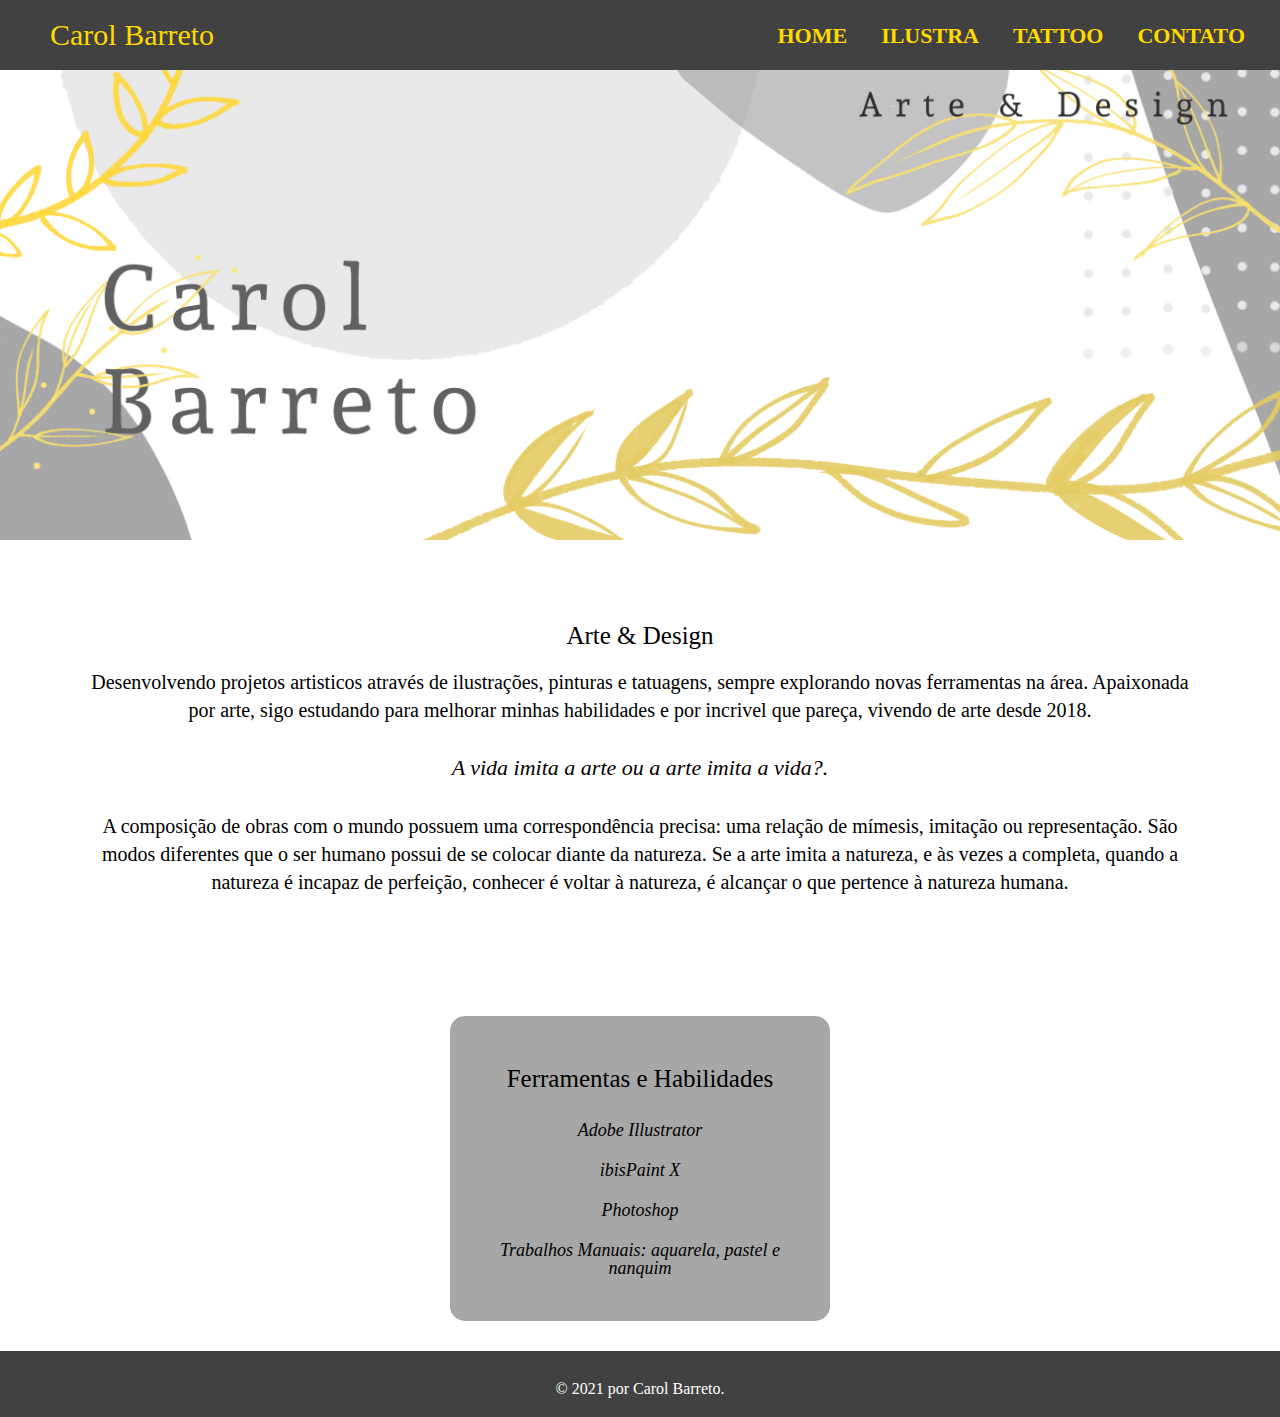
<file: index.html>
<!DOCTYPE html>
<html lang="pt-br">
	<head>
		<meta charset="UTF-8">
		<title>Carol Barreto</title>
		
		<link rel="stylesheet" href="reset.css">
		<link rel="stylesheet" href="style-home.css">

	</head>

	<body>
		<header>
			<div class="caixa">
				<h1 class="titulo-principal">Carol Barreto</h1>
				<nav>
					<ul>
						<li><a href="index.html">Home</a></li>
						<li><a href="ilustracoes.html">Ilustra</a></li>
						<li><a href="tattoo.html">Tattoo</a></li>
						<li><a href="contato.html">Contato</a></li>
					</ul>
				</nav>
			</div>
		</header>
		<img id="banner" src="banner.png">
		<div class="principal">
			<h2 class="titulo-centralizado">Arte & Design
	 
				<p>Desenvolvendo projetos artisticos através de <strong>ilustrações, pinturas e tatuagens</strong>, sempre explorando novas ferramentas na área. Apaixonada por arte, sigo estudando para melhorar minhas habilidades e por incrivel que pareça, vivendo de arte desde 2018. </p>

				<p id="p1"><em><strong>A vida imita a arte ou a arte imita a vida?</strong>.</em></p>

				<p> A composição de obras
					com o mundo possuem uma correspondência precisa: uma relação de mímesis, imitação ou
					representação. São modos diferentes que o ser humano possui de se colocar diante da
					natureza. Se a arte imita a natureza, e às vezes a completa, quando a natureza é
					incapaz de perfeição, conhecer é voltar à natureza, é alcançar o que pertence à
					natureza humana.
				</p>
			</h2>
		</div>

		<div class="ferramentas">
			<h3 class="titulo-centralizado">Ferramentas e Habilidades</h3>

			<ul>
				<li class="itens">Adobe Illustrator</li>
				<li class="itens">ibisPaint X</li>
				<li class="itens">Photoshop</li>
				<li class="itens">Trabalhos Manuais: aquarela, pastel e nanquim</li>
			</ul>

		</div>

		<footer>
			<p2>&copy; 2021 por Carol Barreto.</p2>
		</footer>
	</body>
</html>
</file>
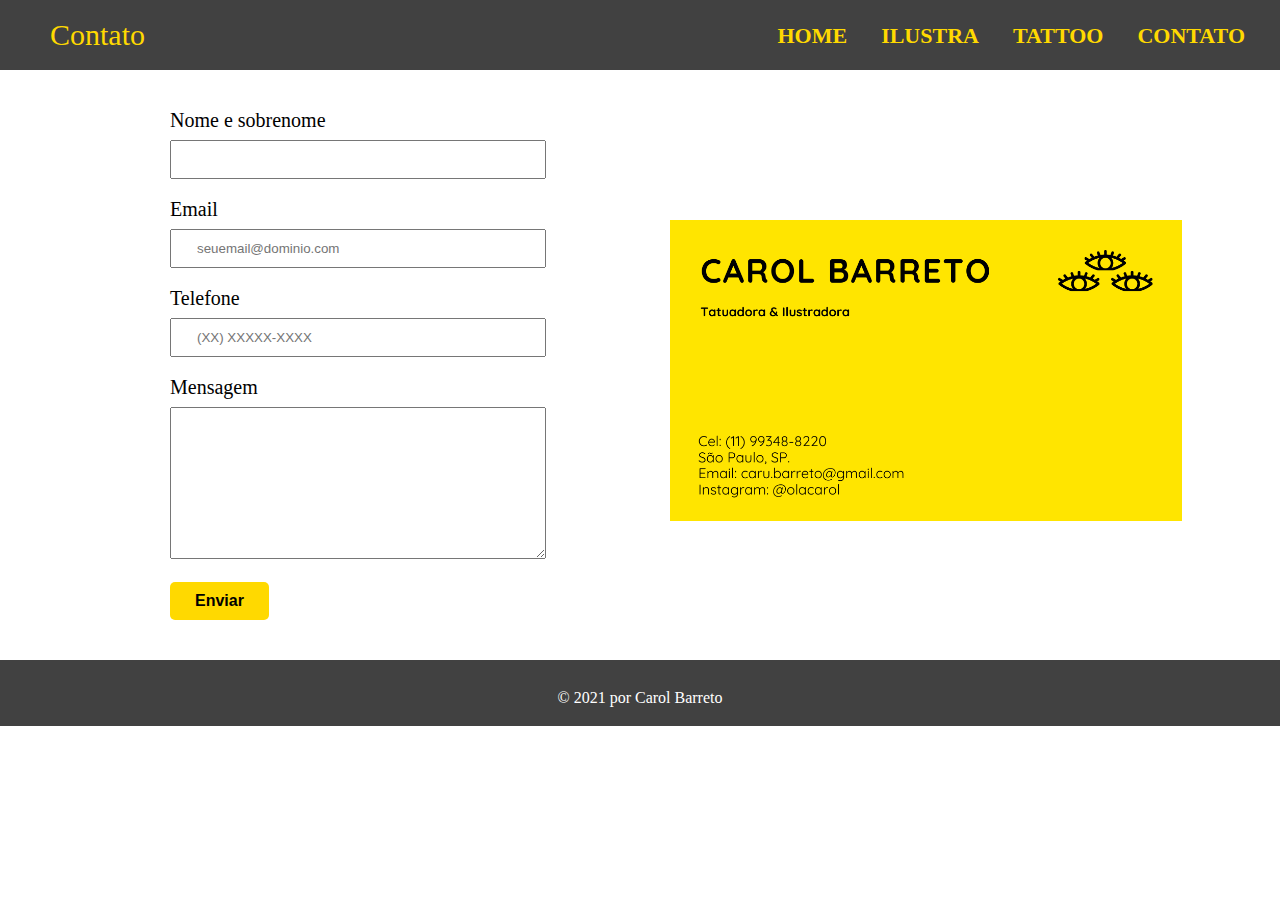
<file: contato.html>
<!DOCTYPE html>
<html>
	<head>
		<meta charset="UTF-8">
		<title>Contato</title>

		<link rel="stylesheet" href="reset.css">
		<link rel="stylesheet" href="style.css">
	</head>
	<body>
		<header>
			<div class="caixa">
				<h1>Contato</h1>

				<nav>
					<ul>
						<li><a href="index.html">Home</a></li>
						<li><a href="ilustracoes.html">Ilustra</a></li>
						<li><a href="tattoo.html">Tattoo</a></li>
						<li><a href="contato.html">Contato</a></li>
					</ul>
				</nav>
			</div>
		</header>
			
		<main>
			<div class="flex-selection">
				<div class="flex-item">
					<p>
						<form>
							<label for="nomesobrenome">Nome e sobrenome</label>
							<input type="text" id="nomesobrenome" class="input-padrao" required>

							<label for="email">Email</label>
							<input type="email" id="email" class="input-padrao" required placeholder="seuemail@dominio.com">

							<label for="telefone">Telefone</label>
							<input type="tel" id="telefone" class="input-padrao" required placeholder="(XX) XXXXX-XXXX">

							<label for="mensagem">Mensagem</label>
							<textarea cols="70" rows="10" id="mensagem" class="input-padrao" required></textarea>

							<input type="submit" value="Enviar" class="enviar">
						</form>		
					</p>
				</div>
				<div class="flex-item">
					<img src="cartao.png" class="cartao">
				</div>
			</div>
						

		</main>

		<footer>
			<p class="copyright">&copy; 2021 por Carol Barreto</p>
		</footer>
	</body>
</html>
</file>
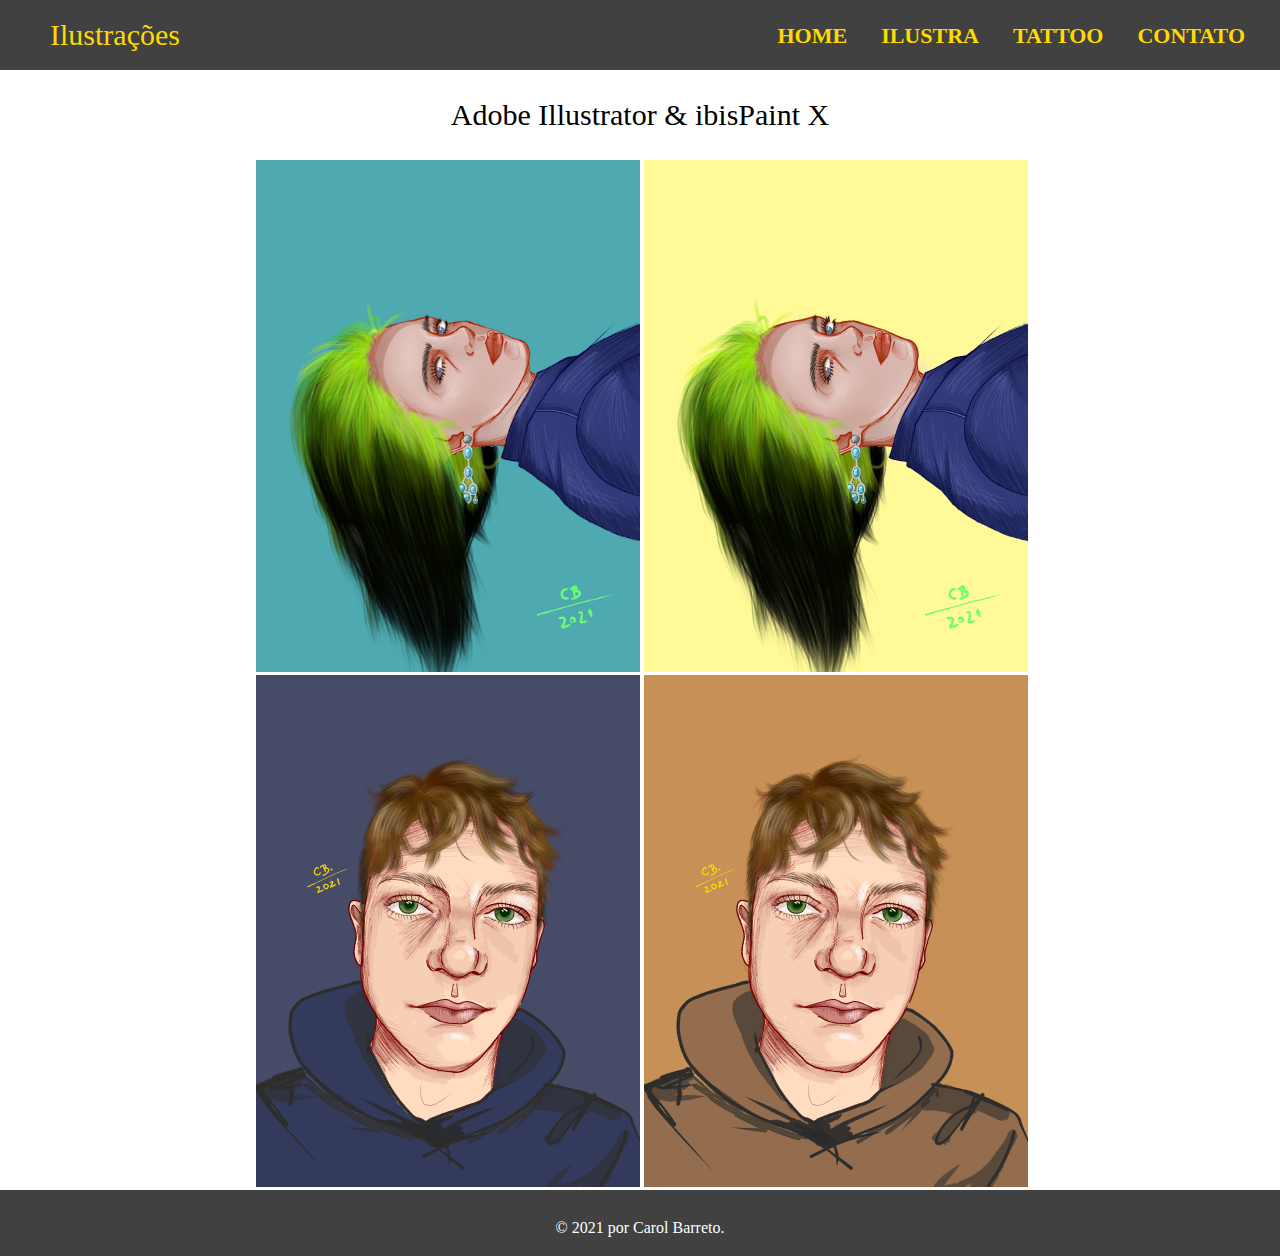
<file: ilustracoes.html>
<!DOCTYPE html>
<html>
	<head>
		<meta charset="UTF-8">
		<title>Ilustrações</title>

		<link rel="stylesheet" href="reset.css">
		<link rel="stylesheet" href="style.css">

	</head>
	<body>
			<header>
				<div class="caixa">
					<h1 class="titulo-principal">Ilustrações</h1>
					<nav>
						<ul>
							<li><a href="index.html">Home</a></li>
							<li><a href="ilustracoes.html">Ilustra</a></li>
							<li><a href="tattoo.html">Tattoo</a></li>
							<li><a href="contato.html">Contato</a></li>
						</ul>
					</nav>
				</div>
			</header>

		<h2>Adobe Illustrator & ibisPaint X</h2>
			
		<div>
			<img src="1.png" class="um">
			<img src="2.png" class="dois">
		</div>
		<div>
			<img src="giacfirst.png" class="giacfirst">
			<img src="giacsecond.png" class="giacsecond">
		</div>

		<footer>
			<p2>&copy; 2021 por Carol Barreto.</p2>
		</footer>
	</body>
</file>
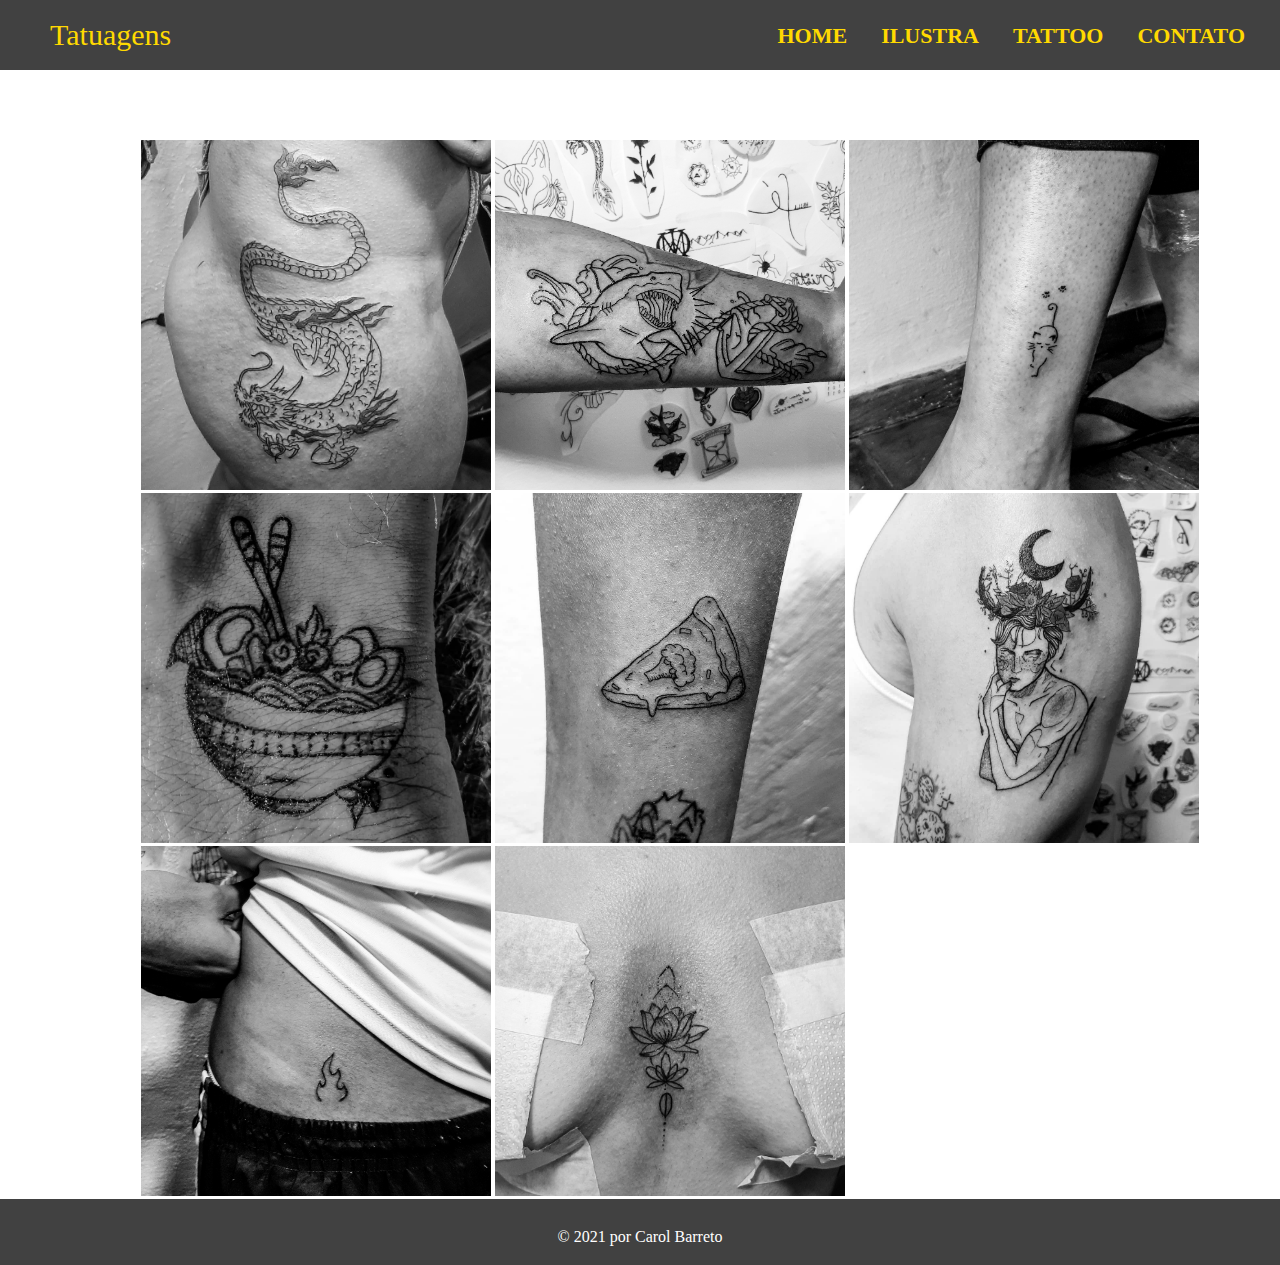
<file: tattoo.html>
<!DOCTYPE html>
<html>
	<head>
		<meta charset="UTF-8">
		<title>Ilustrações</title>

		<link rel="stylesheet" href="reset.css">
		<link rel="stylesheet" href="tattoo.css">

	</head>

    <body>
        <header>
            <div class="caixa">
                <h1 class="titulo-principal">Tatuagens</h1>
                <nav>
                    <ul>
                        <li><a href="index.html">Home</a></li>
                        <li><a href="ilustracoes.html">Ilustra</a></li>
                        <li><a href="tattoo.html">Tattoo</a></li>
                        <li><a href="contato.html">Contato</a></li>
                    </ul>
                </nav>
            </div>
        </header>

        <div class="tattoo">
            <img src="one.jpg" class="one">
            <img src="two.jpg" class="two">
            <img src="three.jpg" class="three">
            <img src="four.jpg" class="four">
            <img src="five.jpg" class="five">
            <img src="six.jpg" class="six">
            <img src="seven.jpg" class="seven">
            <img src="eight.jpg" class="eight">
        </div>

        <footer>
			<p class="copyright">&copy; 2021 por Carol Barreto</p>
		</footer>
    </body>
</file>
<file: style-home.css>
header {
	background-color: #414141; color: rgb(255, 217, 0);

}

.caixa { 
	padding: 20px;
}

#banner {
	width:100%;
}

.principal{
	padding: 60px;
}

.titulo-principal {
	font-size: 30px;
    margin-left: 30px;
}

.titulo-centralizado {
	text-align: center;
	font-size: 25px;
	padding: 20px;
}

p {
	text-align: center;
	margin-top: 10px;
	font-size: 20px;
	padding: 10px;
	font-family:'Lucida Sans';
	line-height: 28px;
}

#p1 {
	font-size: 22px;
	font-style: italic;
}

em strong {
	color: #070000;
}

ul {
	padding: 10px;
	
}

.itens {
	font-style: italic;
	font-size: large;
	text-align: center;
	height: 40px;
}

.ferramentas {
	padding: 30px;
	background-color: #a7a7a7;
	margin: 30px 450px;
	border-radius: 15px;
}

nav {
	position: absolute;
	top: 15px;
	right: 10px;
}

nav li {
	display: inline;
	margin: 0 15px 0 15px;
}

nav a {
	text-transform: uppercase;
	color:rgb(255, 217, 0);
	font-weight: bold;
	font-size: 22px;
	text-decoration: none;
	
}

nav a:hover {
	color: rgb(173, 173, 173);
	text-decoration: underline;
}

footer {
	text-align: center;
	background-color: #414141;
	padding: 20px;
	padding-top: 30px;
	color: white;
}
</file>
<file: style.css>
header {
	background-color: #414141; color: rgb(255, 217, 0);

}

.caixa { 
	padding: 20px;
}

.titulo-principal, h1 {
    font-size: 30px;
    margin-left: 30px;
}

nav {
	position: absolute;
	top: 25px;
	right: 20px;
}

nav li {
	display: inline;
	margin: 0 15px 0 15px;
}

nav a {
	text-transform: uppercase;
	color:rgb(255, 217, 0);
	font-weight: bold;
	font-size: 22px;
	text-decoration: none;
	
}

nav a:hover {
	color: rgb(173, 173, 173);
	text-decoration: underline;
}

h2 {
    text-align: center;
    font-size: 30px;
    padding: 30px;
}

.um  {
    width: 30%;
    margin-left: 20%;
}

.um:hover {
    transform: scale(1.1);
    transition: 0.5s;
}

.dois {
    width: 30%;
}

.dois:hover {
    transform: scale(1.1);
    transition: 0.5s;
}

.giacfirst {
    width: 30%;
    margin-left: 20%;
}

.giacfirst:hover {
    transform: scale(1.1);
    transition: 0.5s;
}

.giacsecond {
    width: 30%;
}

.giacsecond:hover {
    transform: scale(1.1);
    transition: 0.5s;
}

main {
    width: 940px;
    margin: 0 auto;
}

form {
    margin: 40px 0;
}

form label{
    display: block;
    font-size: 20px;
    margin: 0 0 10px;
}

form input {
    display: block;
    margin:0 0 20px;
    padding: 10px 25px;
    width: 20;
}

.input-padrao {
    width: 40%;
}

.enviar {
    margin-top: 20px;
    background: rgb(255, 217, 0);
    font-weight: bold;
    font-size: 16px;
    border:none;
    border-radius: 5px;
}

.enviar:hover {
    background: rgb(66, 66, 66);
    color: rgb(255, 217, 0);
}


footer {
	text-align: center;
	background-color: #414141;
	padding: 20px;
	padding-top: 30px;
	color: white;
}

* {
    padding: 0;
    margin: 0;
    box-sizing: border-box;
}

.flex-selection {
    display: flex;
}

.flex-item:first-child {
    background: rgb(255, 255, 255);
    width: 100%;
}

.flex-item:last-child {
    width: 40%;
    position: absolute;
    margin-top: 150px;
    margin-left: 500px;
}

.cartao {
    width: 100%;
}
</file>
<file: tattoo.css>
header {
	background-color: #414141; color: rgb(255, 217, 0);

}

.caixa { 
	padding: 20px;
}

.titulo-principal, h1 {
    font-size: 30px;
    margin-left: 30px;
}

nav {
	position: absolute;
	top: 25px;
	right: 20px;
}

nav li {
	display: inline;
	margin: 0 15px 0 15px;
}

nav a {
	text-transform: uppercase;
	color:rgb(255, 217, 0);
	font-weight: bold;
	font-size: 22px;
	text-decoration: none;
	
}

nav a:hover {
	color: rgb(173, 173, 173);
	text-decoration: underline;
}

footer {
	text-align: center;
	background-color: #414141;
	padding: 20px;
	padding-top: 30px;
	color: white;
}

img {
    width: 350px!important;
    height: 350px!important;
    
}

.tattoo {
    padding-left: 11%;
    padding-top: 70px;
}
</file>
